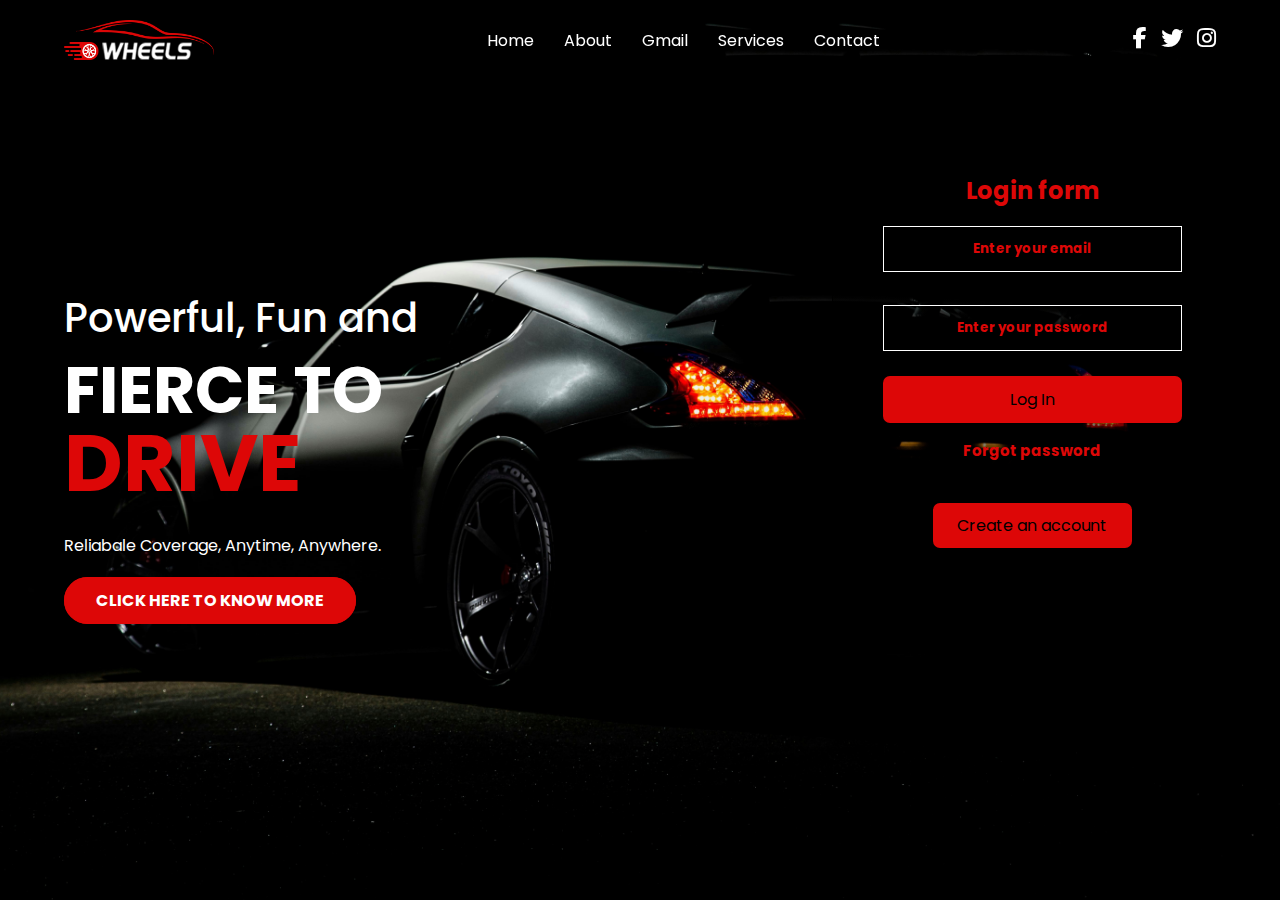
<file: index.htm>
<!DOCTYPE html>
<html>
<head>
    
    <title>Vehicale insurance</title>

    <!-- Link Font Awesome -->
    <link rel="stylesheet" href="https://cdnjs.cloudflare.com/ajax/libs/font-awesome/6.4.0/css/all.min.css">

    <!-- Link File CSS -->
    <link rel="stylesheet" href="style.css">

</head>
<body>
    <header>
        <nav>
            <img src="img/car-logo.png" class="logo" alt="">
            <div class="menu">
                <a href="#">Home</a>
                <a href="#">About</a>
                <a href="#">Gmail</a>
                <a href="#">Services</a>
                <a href="#">Contact</a>
            </div>

            <div class="social">
                <a href="#"><i class="fa-brands fa-facebook-f"></i></a>
                <a href="#"><i class="fa-brands fa-twitter"></i></a>
                <a href="#"><i class="fa-brands fa-instagram"></i></a>
            </div>
        </nav>
    </header>
    
    <div class="hero">

        <div class="text">
            <h4>Powerful, Fun and</h4>
            <h1>Fierce to <br> <span>Drive</span></h1>
            <p>Reliabale Coverage, Anytime, Anywhere.</p>
            <a href="index2.html" class="btn">Click here to know more</a>
        </div>
    </div>
    <div class="form">
        <h2>Login form</h2>
        <div class="box">
            <input type="email" name="email" placeholder="Enter your email">
            <input type="password" name="password" placeholder="Enter your password">
        </div>
        <div class="link">
            <a href="index3.html">Log In</a>
        </div>

        <div class="link1">
            <a href="#">Forgot password</a>
        </div>

        <div class="link2">
            <a href="#">Create an account</a>
        </div> 
    </div>

    <script>
        let heroBg = document.querySelector('.hero');

        setInterval(() => {
            heroBg.style.backgroundImage = "url(img/imgv2.jpeg)"
            
            setTimeout(() => {
                heroBg.style.backgroundImage = "url(img/imgv1.jpeg)"
            }, 1000);
        }, 2200);
    </script>
</body>
</html>
</file>
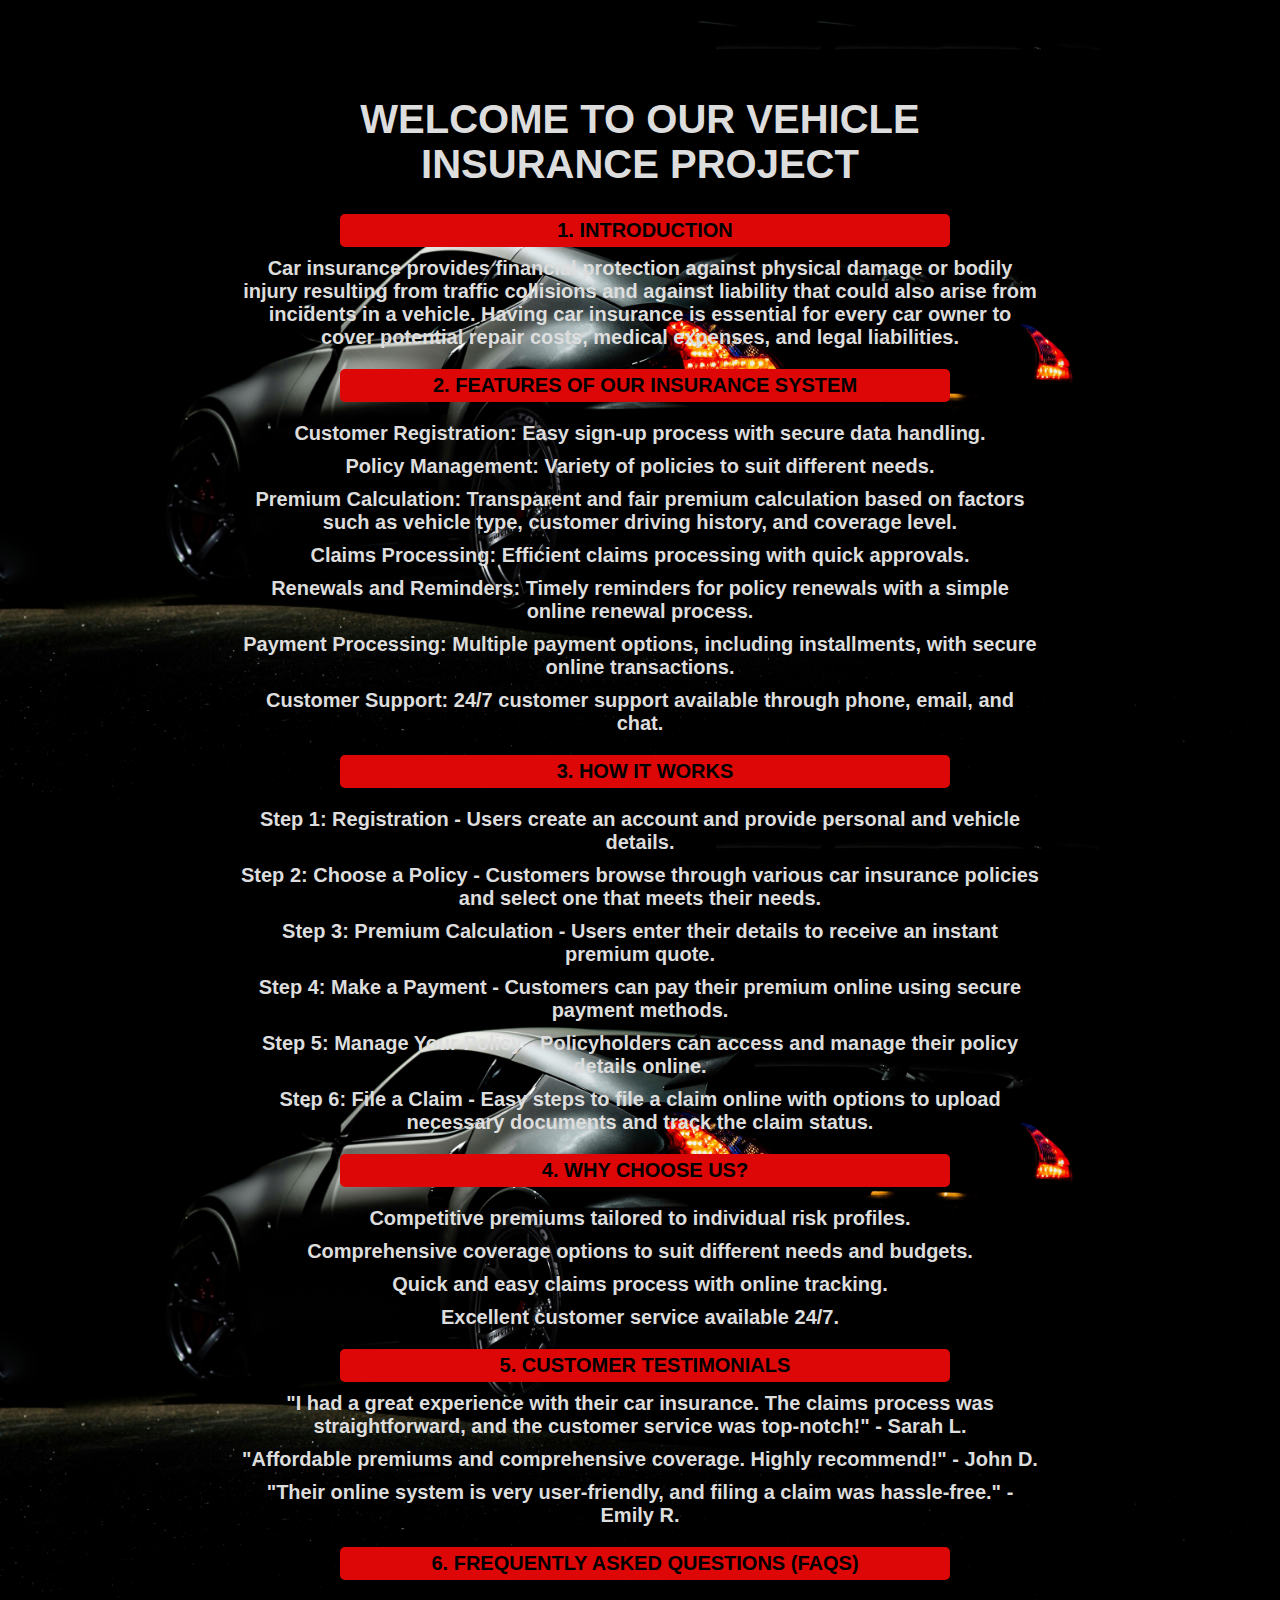
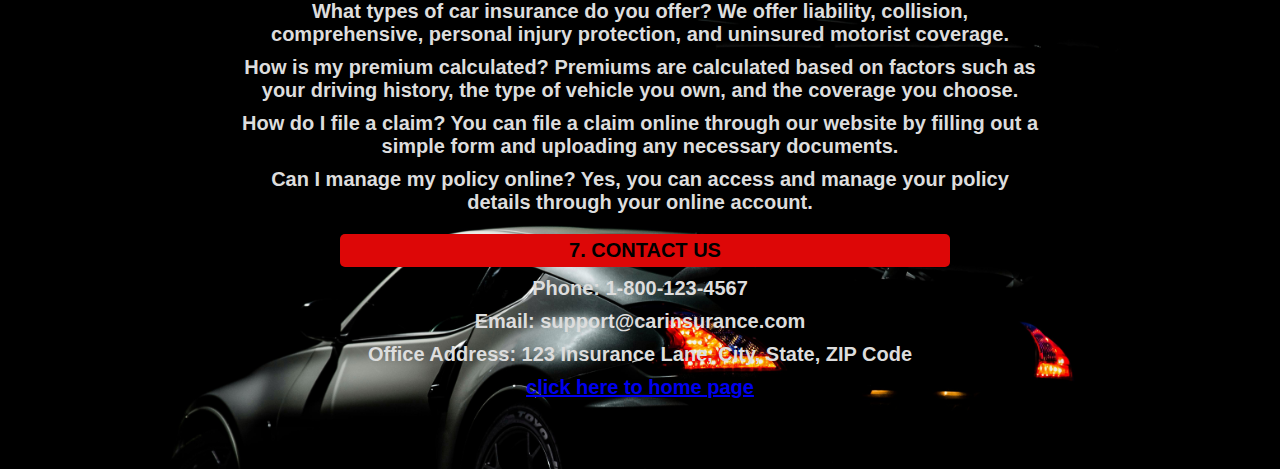
<file: index2.html>
<!DOCTYPE html>
<html lang="en">
<head>
    <meta charset="UTF-8">
    <meta name="viewport" content="width=device-width, initial-scale=1.0">
    <title>Second page</title>
    <style>
        body {
            background-image : url('imgv1.jpeg');
            background-repeat: repeat;
            background-attachment: scroll;
            background-size:contain;
            font-size: 20px;
            text-align: center;
            font-weight: bold;
            font-family: Arial, sans-serif;
            background-color: #f4f4f4;
            margin: 0;
            padding: 0;
        }
        

        .container {
            max-width: 800px;
            margin: 50px auto;
            background:transparent;
            padding: 20px;
            border-radius: 8px;
            box-shadow: 0 0 10px rgba(0, 0, 0, 0.1);
        }
        label{
            text-transform: uppercase;
            font-weight: bolder;
            margin-top: 20px;
            display:block;
            background-color:  #dd0707;
            border-collapse: collapse;
            padding: 5px;
            border-radius: 5px;
            text-decoration: none;
            color: black;
            width: 75%;
            text-align: center;
            margin-left: 100px;

            
        }
        

        h1, h2, h3 {
            text-transform: uppercase;
            color: #ddd;
        }

        ul {
            color: #ddd;
            list-style-type: none;
            padding: 0;
        }

        ul li {
            color: #ddd;
            margin-bottom: 10px;
        }

        p {
            color: #ddd;
            margin: 10px 0;
        }
    </style>
</head>
<body>
    <div class="container">
        <h1>Welcome to Our Vehicle Insurance Project</h1>
        
        <label for="introduction">1. Introduction</label>
        <p id="introduction">Car insurance provides financial protection against physical damage or bodily injury resulting from traffic collisions and against liability that could also arise from incidents in a vehicle. Having car insurance is essential for every car owner to cover potential repair costs, medical expenses, and legal liabilities.</p>
        
        <label for="features">2. Features of Our Insurance System</label>
        <ul id="features">
            <li>Customer Registration: Easy sign-up process with secure data handling.</li>
            <li>Policy Management: Variety of policies to suit different needs.</li>
            <li>Premium Calculation: Transparent and fair premium calculation based on factors such as vehicle type, customer driving history, and coverage level.</li>
            <li>Claims Processing: Efficient claims processing with quick approvals.</li>
            <li>Renewals and Reminders: Timely reminders for policy renewals with a simple online renewal process.</li>
            <li>Payment Processing: Multiple payment options, including installments, with secure online transactions.</li>
            <li>Customer Support: 24/7 customer support available through phone, email, and chat.</li>
        </ul>
        
        <label for="how-it-works">3. How It Works</label>
        <ul id="how-it-works">
            <li>Step 1: Registration - Users create an account and provide personal and vehicle details.</li>
            <li>Step 2: Choose a Policy - Customers browse through various car insurance policies and select one that meets their needs.</li>
            <li>Step 3: Premium Calculation - Users enter their details to receive an instant premium quote.</li>
            <li>Step 4: Make a Payment - Customers can pay their premium online using secure payment methods.</li>
            <li>Step 5: Manage Your Policy - Policyholders can access and manage their policy details online.</li>
            <li>Step 6: File a Claim - Easy steps to file a claim online with options to upload necessary documents and track the claim status.</li>
        </ul>
        
        <label for="why-choose-us">4. Why Choose Us?</label>
        <ul id="why-choose-us">
            <li>Competitive premiums tailored to individual risk profiles.</li>
            <li>Comprehensive coverage options to suit different needs and budgets.</li>
            <li>Quick and easy claims process with online tracking.</li>
            <li>Excellent customer service available 24/7.</li>
        </ul>
        
        <label for="testimonials">5. Customer Testimonials</label>
        <p id="testimonials">"I had a great experience with their car insurance. The claims process was straightforward, and the customer service was top-notch!" - Sarah L.</p>
        <p>"Affordable premiums and comprehensive coverage. Highly recommend!" - John D.</p>
        <p>"Their online system is very user-friendly, and filing a claim was hassle-free." - Emily R.</p>
        
        <label for="faqs">6. Frequently Asked Questions (FAQs)</label>
        <ul id="faqs">
            <li><strong>What types of car insurance do you offer?</strong> We offer liability, collision, comprehensive, personal injury protection, and uninsured motorist coverage.</li>
            <li><strong>How is my premium calculated?</strong> Premiums are calculated based on factors such as your driving history, the type of vehicle you own, and the coverage you choose.</li>
            <li><strong>How do I file a claim?</strong> You can file a claim online through our website by filling out a simple form and uploading any necessary documents.</li>
            <li><strong>Can I manage my policy online?</strong> Yes, you can access and manage your policy details through your online account.</li>
        </ul>
        
        <label for="contact-us">7. Contact Us</label>
        <p id="contact-us">Phone: 1-800-123-4567</p>
        <p>Email: support@carinsurance.com</p>
        <p>Office Address: 123 Insurance Lane, City, State, ZIP Code</p>
        <a href="index.htm" class="link">click here to home page</a>
    </div>
</body>
</html>
</file>
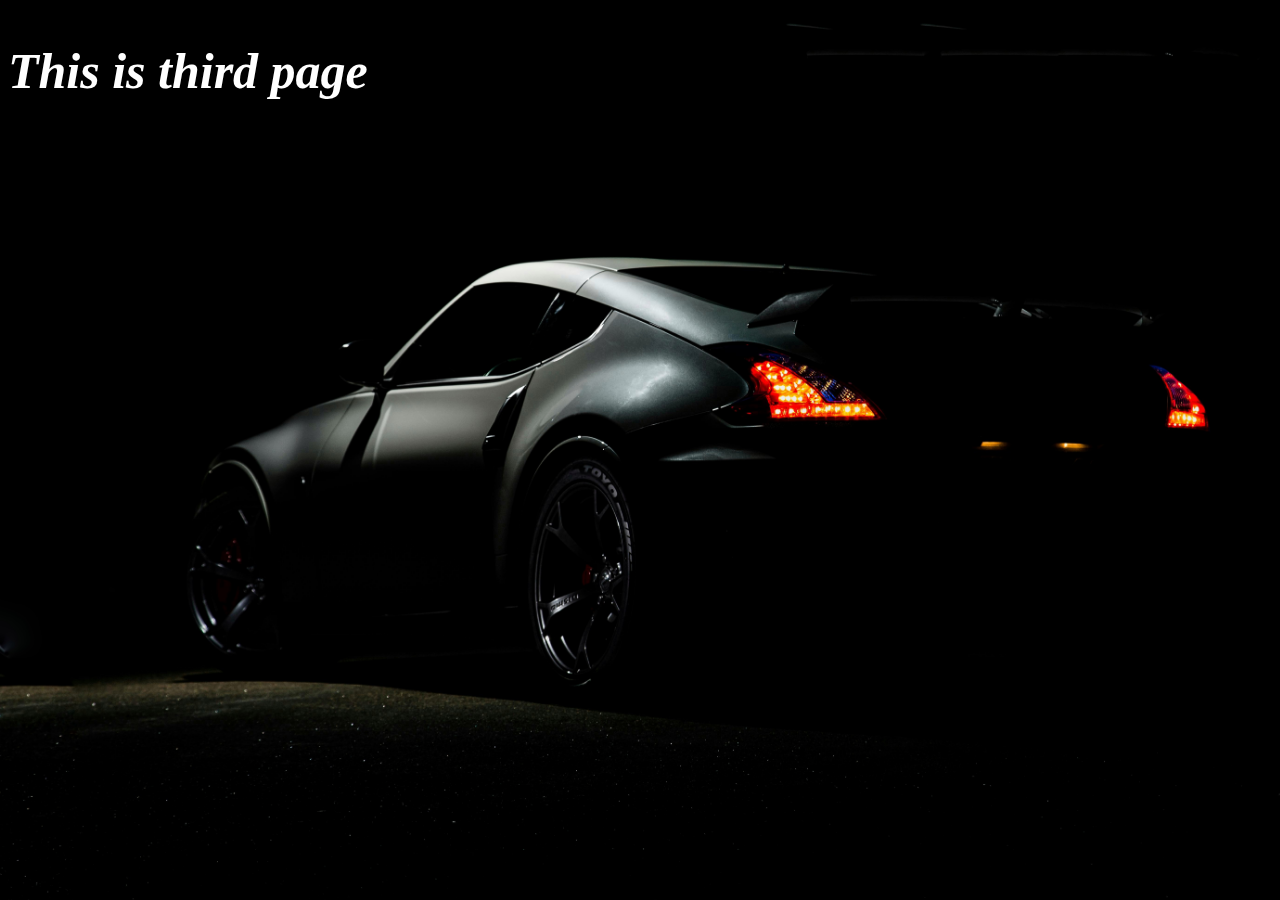
<file: index3.html>
<!DOCTYPE html>
<html lang="en">
<head>
    <meta charset="UTF-8">
    <meta name="viewport" content="width=device-width, initial-scale=1.0">
    <title>Third page</title>
    <style>
        body {
            background-image : url('imgv1.jpeg');
            background-repeat: repeat;
            background-attachment:fixed;
            background-size: cover;
            font-size: 20px;

        }
        h2{
            font-style: italic;
            font-size: 50px;
            color: white;
        }
        </style>
</head>
<body>
    <h2>This is third page</h2>
</body>
</html>
</file>
<file: style.css>
/* font */
@import url('https://fonts.googleapis.com/css2?family=Poppins:wght@300;400;500;600;700;800;900&display=swap');
*{
    padding: 0;
    margin: 0;
    box-sizing: border-box;
    text-decoration: none;
    font-family: 'Poppins', sans-serif;
}
header{
    position: fixed;
    top: 0;
    left: 0;
    right: 0;
}
header nav{
    width: 90%;
    margin: auto;
    display: flex;
    justify-content: space-between;
    align-items: center;
    height: 80px;
}
header nav .logo{
    width: 150px;
}
header nav .menu{
    display: flex;
    align-items: center;
}
nav .menu a{
    color: #fff;
    margin-left: 30px;
    position: relative;
}
nav .menu a::after{
    content: '';
    position: absolute;
    bottom: -5px;
    left: 0;
    width: 0%;
    height: 2px;
    background-color: #dd0707;
    transition: 0.4s;
}
nav .menu a:hover::after{
    width: 100%;
}
nav .social a i{
    color: #fff;
    font-size: 22px;
    margin-left: 10px;
    transition: 0.3s;
}
nav .social a i:hover{
    transform: scale(1.3);
    color: #dd0707;
}




.hero{
    width: 100%;
    height: 100vh;
    background: url(img/imgv1.jpeg);
    background-position: center;
    background-size: cover;
    display: flex;
    justify-content: center;
    align-items: center;
}
.hero .text{
    width: 90%;
    margin: auto;
}
.hero .text h4{
    font-size: 40px;
    color: #fff;
    font-weight: 500;
    margin-bottom: 10px;
}
.hero .text h1{
    color: #fff;
    font-size: 65px;
    text-transform: uppercase;
    line-height: 1;
    margin-bottom: 30px;
}
.hero .text h1 span{
    color: #dd0707;
    font-size: 80px;
    font-weight: bold;
}
.hero .text p{
    color: #fff;
    margin-bottom: 30px;
}
.hero .text .btn{
    padding: 10px 30px;
    background-color: #dd0707;
    text-transform: uppercase;
    color: #fff;
    font-weight: bold;
    border-radius: 30px;
    border: 2px solid #dd0707;
    transition: 0.3s;
}
.hero .text .btn:hover{
    background-color: transparent;
}
h2{
    color: #dd0707;
    text-align: center;
    margin-top: 10px;
}
.form{
    width: 400px;
    height: 400px;
    position: absolute;
    top: 18%;
    left: 65%;
    background: linear-gradient(to top, rgb(0,0,0,0.5)50%, rgb(0,0,0,0.5)50%);
    border:1px solid;
    
}

.form ::placeholder{
    font-weight: bold;
    color:#dd0707;
}

.box input{
    color: white;
    text-align: center;
    width: 75%;
    margin: 15px;
    margin-top: 18px;
    margin-left: 50px;
    padding: 12px 18px;
    background: transparent;
    border: 1px solid  white;
}

.link{
    width: 75%;
    text-align: center;
    background-color: #dd0707;
    margin-top: 10px;
    margin-left: 50px;
    padding: 11px;
    border-radius: 7px;
}
.link a{
    text-decoration: none;
    color: black;
}
.link1{
    text-align: center;
    margin-top: 15px;
}
.link1 a{
    font-weight: bold;
    text-decoration: none;
    color: #dd0707;
    font-size: 15px;
}
.link2{
    width: 50%;
    margin: 25%;
    text-align: center;
    margin-top: 40px;
    background-color: #dd0707;
    padding: 10px;
    border-radius: 7px;
}
.link2 a{
    text-decoration: none;
    color: black;
}
</file>
